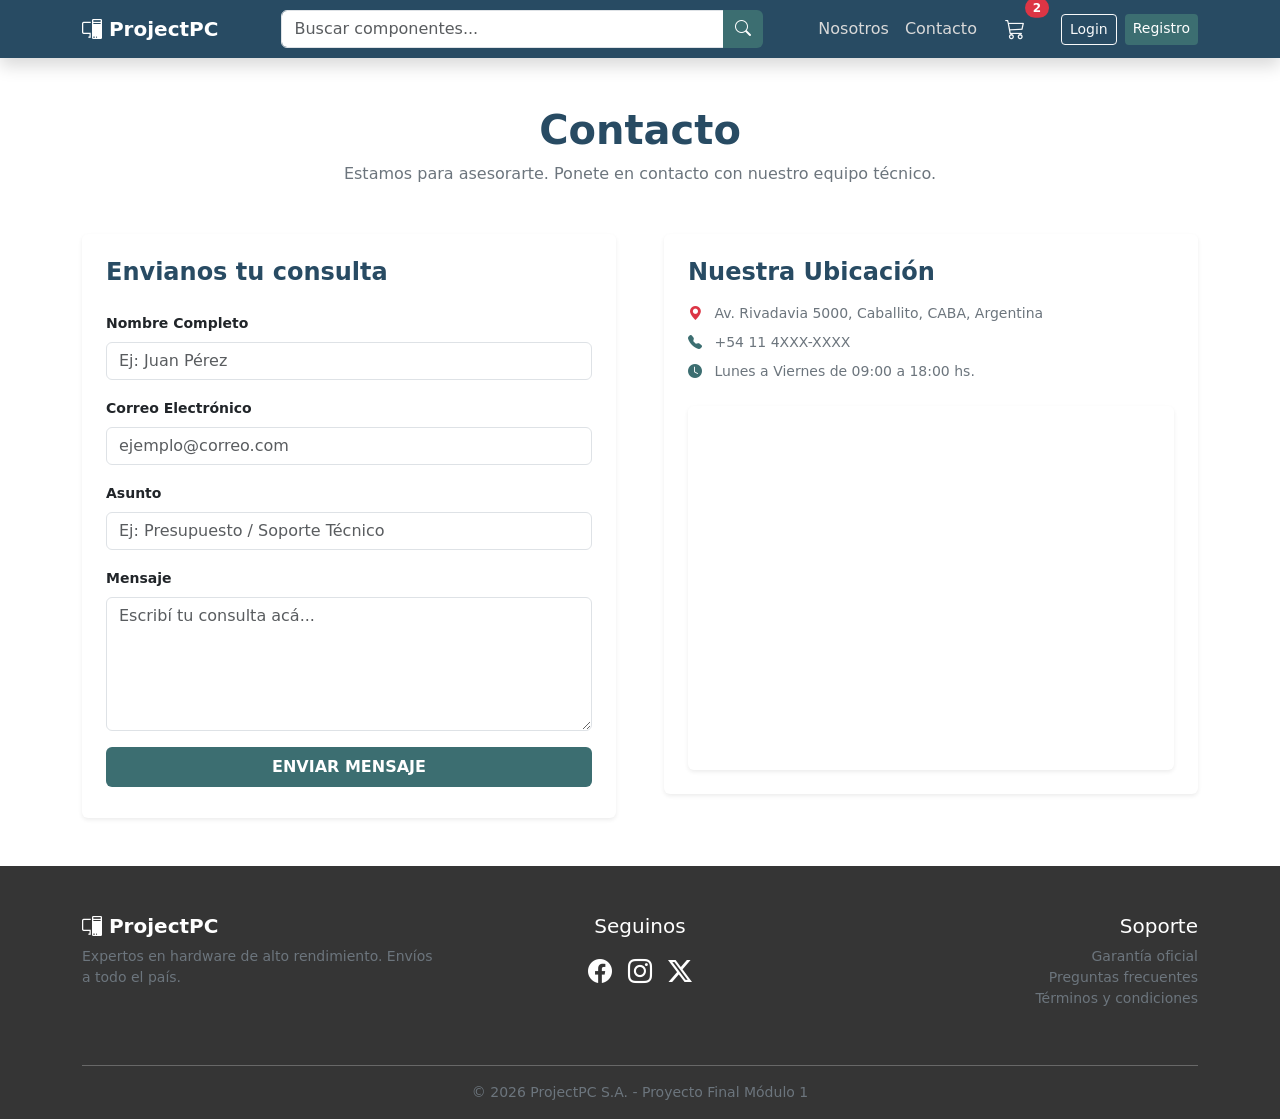
<file: pages/contacto.html>
<!DOCTYPE html>
<html lang="es">
<head>
    <meta charset="UTF-8">
    <meta name="viewport" content="width=device-width, initial-scale=1.0">
    <title>Contacto - Project PC</title>
    <link rel="icon" type="image/svg" sizes="32x32" href="../assets/pc-display.svg">
    <link href="https://cdn.jsdelivr.net/npm/bootstrap@5.3.3/dist/css/bootstrap.min.css" rel="stylesheet">
    <link href="https://cdn.jsdelivr.net/npm/bootstrap-icons/font/bootstrap-icons.css" rel="stylesheet">
    <link href="../css/global.css" rel="stylesheet">
</head>
<body>
    <header>
        <nav class="navbar navbar-expand-lg navbar-dark bg-primary-custom sticky-top shadow">
            <div class="container">
                <a class="navbar-brand fw-bold" href="../index.html">
                    <i class="bi bi-pc-display"></i> ProjectPC
                </a>

                <button class="navbar-toggler" type="button" data-bs-toggle="collapse" data-bs-target="#navbarContent">
                    <span class="navbar-toggler-icon"></span>
                </button>

                <div class="collapse navbar-collapse" id="navbarContent">
                    <form class="d-flex mx-auto my-2 my-lg-0 w-50">
                        <div class="input-group">
                            <input type="search" class="form-control" placeholder="Buscar componentes..." aria-label="Search">
                            <button class="btn btn-support" type="submit">
                                <i class="bi bi-search"></i>
                            </button>
                        </div>
                    </form>

                    <ul class="navbar-nav align-items-center">
                        <li class="nav-item">
                            <a class="nav-link" href="../pages/error404.html">Nosotros</a>
                        </li>
                        <li class="nav-item">
                            <a class="nav-link" href="../pages/contacto.html">Contacto</a>
                        </li>
                        <li class="nav-item px-2">
                            <a href="../pages/detalle-carrito.html" class="btn btn-outline-light position-relative border-0">
                                <i class="bi bi-cart3 fs-5"></i>
                                <span class="position-absolute top-0 start-100 translate-middle badge rounded-pill bg-danger">2</span>
                            </a>
                        </li>
                        <li class="nav-item d-flex gap-2 ms-lg-3">
                            <button class="btn btn-sm btn-outline-light" data-bs-toggle="modal" data-bs-target="#loginModal">
                            Login
                    </button>
                            <a href="../pages/registro.html" class="btn btn-sm btn-support">Registro</a>
                        </li>
                    </ul>
                </div>
            </div>
        </nav>
        <!-- Modal login -->
        <div class="modal fade"
            id="loginModal"
            tabindex="-1"
            aria-labelledby="loginModalLabel"
            aria-hidden="true">
            <div class="modal-dialog">
                <div class="modal-content">
                    <!-- Modal header -->
                    <div class="modal-header">
                        <h5 class="modal-title" id="loginModalLabel">
                            Iniciar Sesión
                        </h5>
                        <button type="button"
                                class="btn-close"
                                data-bs-dismiss="modal"
                                aria-label="Close">
                        </button>
                    </div>
                    <!-- Modal body -->
                    <div class="modal-body">
                        <form>
                            <!-- Email -->
                            <div class="mb-3">
                                <label class="form-label">
                                    Correo electrónico
                                </label>
                                <input type="email"
                                    class="form-control"
                                    placeholder="Ingrese su email">
                            </div>
                            <!-- Contraseña -->
                            <div class="mb-3">
                                <label class="form-label">
                                    Contraseña
                                </label>
                                <input type="password"
                                    class="form-control"
                                    placeholder="Ingrese su contraseña">
                            </div>
                            <!-- Boton -->
                            <button 
                                    href="pages/pagina-registro.html"
                                    class="btn btn-support w-100">
                                Ingresar
                            </button>
                        </form>
                    </div>
                </div>
            </div>
        </div>
    </header>
    <main class="container my-5">
        <header class="text-center mb-5">
            <h1 class="fw-bold font-heading" style="color: var(--primary-color);">Contacto</h1>
            <p class="text-secondary">Estamos para asesorarte. Ponete en contacto con nuestro equipo técnico.</p>
        </header>

        <div class="row g-5">
            <section class="col-12 col-lg-6">
                <div class="card p-4 shadow-sm border-0 h-100">
                    <h2 class="fs-4 fw-bold mb-4 font-heading" style="color: var(--primary-color);">Envianos tu consulta</h2>
                    <form action="#" method="POST">
                        <div class="mb-3">
                            <label for="nombre" class="form-label small fw-semibold">Nombre Completo</label>
                            <input type="text" class="form-control" id="nombre" placeholder="Ej: Juan Pérez" required>
                        </div>
                        <div class="mb-3">
                            <label for="email" class="form-label small fw-semibold">Correo Electrónico</label>
                            <input type="email" class="form-control" id="email" placeholder="ejemplo@correo.com" required>
                        </div>
                        <div class="mb-3">
                            <label for="asunto" class="form-label small fw-semibold">Asunto</label>
                            <input type="text" class="form-control" id="asunto" placeholder="Ej: Presupuesto / Soporte Técnico" required>
                        </div>
                        <div class="mb-3">
                            <label for="mensaje" class="form-label small fw-semibold">Mensaje</label>
                            <textarea class="form-control" id="mensaje" rows="5" placeholder="Escribí tu consulta acá..." required></textarea>
                        </div>
                        <button type="submit" class="btn btn-support w-100 py-2 text-uppercase fw-bold tracking-wide">Enviar Mensaje</button>
                    </form>
                </div>
            </section>

            <section class="col-12 col-lg-6 d-flex flex-column justify-content-between">
                <div class="card p-4 shadow-sm border-0 mb-4 flex-grow-1">
                    <h2 class="fs-4 fw-bold mb-3 font-heading" style="color: var(--primary-color);">Nuestra Ubicación</h2>
                    
                    <ul class="list-unstyled mb-4 small text-secondary">
                        <li class="mb-2"><i class="bi bi-geo-alt-fill text-danger me-2"></i> Av. Rivadavia 5000, Caballito, CABA, Argentina</li>
                        <li class="mb-2"><i class="bi bi-telephone-fill me-2" style="color: var(--support-color);"></i> +54 11 4XXX-XXXX</li>
                        <li><i class="bi bi-clock-fill me-2" style="color: var(--support-color);"></i> Lunes a Viernes de 09:00 a 18:00 hs.</li>
                    </ul>

                    <div class="ratio ratio-4x3 rounded overflow-hidden shadow-sm">
                        <iframe 
                            src="https://www.google.com/maps/embed?pb=!11m18!1m12!1m3!1d3283.845724510493!2d-58.43265552341499!3d-34.60806495772658!2m3!1f0!2f0!3f0!3m2!1i1024!2i768!4f13.1!3m3!1m2!1s0x95bcca4309bc0a8f%3A0x6bcfd35b91b94d18!2sAv.%20Rivadavia%205000%2C%20C1424%20CABA!5e0!3m2!1ses-419!2sar!4v1716660000000!5m2!1ses-419!2sar" 
                            style="border:0;" 
                            allowfullscreen="" 
                            loading="lazy" 
                            referrerpolicy="no-referrer-when-downgrade">
                        </iframe>
                    </div>
                </div>
            </section>
        </div>
    </main>

    <footer class="bg-terciary-custom text-white pt-5 pb-3">
        <div class="container">
            <div class="row">
                <div class="col-12 col-md-4 footer-column text-center text-md-start">
                    <h5 class="fw-bold"><i class="bi bi-pc-display"></i> ProjectPC</h5>
                    <p class="small text-secondary">Expertos en hardware de alto rendimiento. Envíos a todo el país.</p>
                </div>
                <div class="col-12 col-md-4 footer-column text-center">
                    <h5 class="mb-3">Seguinos</h5>
                    <div class="d-flex justify-content-center gap-3">
                        <a href="#" class="text-white fs-4"><i class="bi bi-facebook"></i></a>
                        <a href="#" class="text-white fs-4"><i class="bi bi-instagram"></i></a>
                        <a href="#" class="text-white fs-4"><i class="bi bi-twitter-x"></i></a>
                    </div>
                </div>
                <div class="col-12 col-md-4 footer-column text-center text-md-end">
                    <h5>Soporte</h5>
                    <ul class="list-unstyled small text-secondary">
                        <li>Garantía oficial</li>
                        <li>Preguntas frecuentes</li>
                        <li>Términos y condiciones</li>
                    </ul>
                </div>
            </div>
            <hr class="bg-secondary">
            <div class="text-center">
                <p class="small mb-0 text-secondary">&copy; 2026 ProjectPC S.A. - Proyecto Final Módulo 1</p>
            </div>
        </div>
    </footer>

    <script src="https://cdn.jsdelivr.net/npm/bootstrap@5.3.3/dist/js/bootstrap.bundle.min.js"></script>
</body>
</html>
</file>
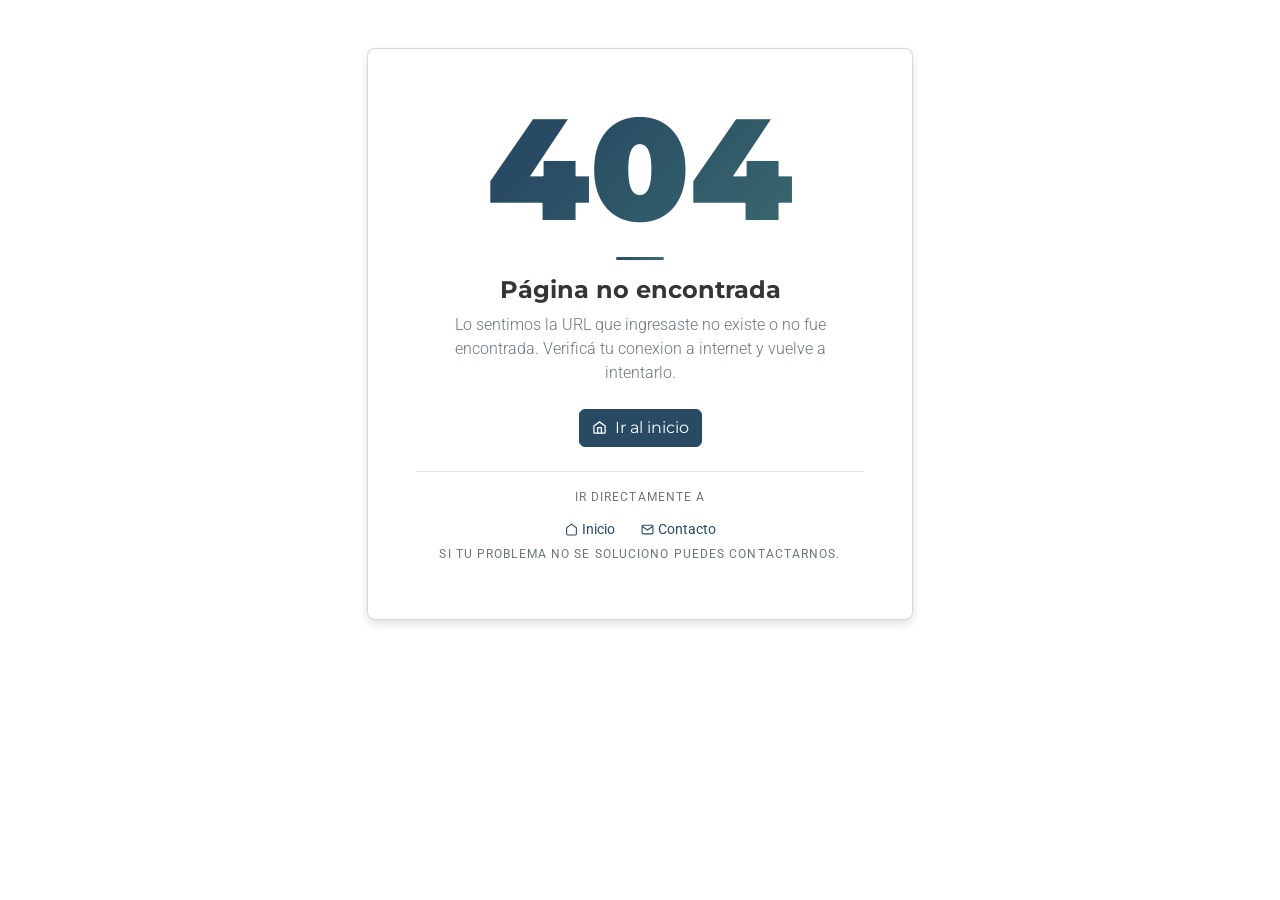
<file: pages/error404.html>
<!DOCTYPE html>
<html lang="es">
<head>
    <meta charset="UTF-8">
    <meta name="viewport" content="width=device-width, initial-scale=1.0">
    <title>ERROR 404</title>
    <link rel="icon" type="image/svg" sizes="32x32" href="../assets/pc-display.svg">
    <link href="https://cdn.jsdelivr.net/npm/bootstrap@5.3.3/dist/css/bootstrap.min.css" rel="stylesheet">
    <link href="https://cdn.jsdelivr.net/npm/bootstrap-icons/font/bootstrap-icons.css" rel="stylesheet">
    <link rel="preconnect" href="https://fonts.googleapis.com">
<link rel="preconnect" href="https://fonts.gstatic.com" crossorigin>
<link href="https://fonts.googleapis.com/css2?family=Montserrat:wght@700;900&family=Roboto:wght@300;400&display=swap" rel="stylesheet">
    <link rel="stylesheet" href="../css/error404.css">
</head>
<body>
<main class="flex-grow-1 d-flex align-items-center py-5">
    <div class="container">
    <div class="row justify-content-center">
        
        <div class="col-12 col-md-10 col-lg-6">
        <div class="error-card bg-white text-center border rounded-3 p-4 p-md-5">
            <div class="error-number">404</div>
            <div class="divider mx-auto my-3"></div>
            <h1 class="heading fw-bold fs-4 mb-2">Página no encontrada</h1>
            <p class="fw-light text-secondary mb-4 px-md-3">
            Lo sentimos la URL que ingresaste no existe o no fue encontrada.
            Verificá tu conexion a internet y vuelve a intentarlo.
            </p>

            <!-- boton -->
            <div class="d-flex flex-column flex-sm-row justify-content-center gap-3 mb-4">
            <a href="../index.html" class="btn btn-brand d-inline-flex align-items-center justify-content-center gap-2">
                <svg xmlns="http://www.w3.org/2000/svg" width="15" height="15" viewBox="0 0 24 24" fill="none" stroke="currentColor" stroke-width="2" stroke-linecap="round" stroke-linejoin="round">
                <path d="M3 9.5L12 3l9 6.5V20a1 1 0 0 1-1 1H4a1 1 0 0 1-1-1z"/>
                <polyline points="9 21 9 12 15 12 15 21"/>
                </svg>
                Ir al inicio
            </a>
            </div>

            <!-- links -->
            <div class="border-top pt-3">
            <p class="text-uppercase text-secondary mb-2" style="font-size:.75rem; letter-spacing:1.1px;">Ir directamente a</p>
            <div class="d-flex flex-wrap justify-content-center gap-2">
                <a href="../index.html" class="btn btn-sm btn-quick-link d-inline-flex align-items-center gap-1">
                <svg width="13" height="13" viewBox="0 0 24 24" fill="none" stroke="currentColor" stroke-width="2">
                    <path d="M3 9l9-7 9 7v11a2 2 0 0 1-2 2H5a2 2 0 0 1-2-2z"/>
                </svg>
                Inicio
                </a>
                <a href="../pages/contacto.html" class="btn btn-sm btn-quick-link d-inline-flex align-items-center gap-1">
                <svg width="13" height="13" viewBox="0 0 24 24" fill="none" stroke="currentColor" stroke-width="2">
                    <path d="M4 4h16c1.1 0 2 .9 2 2v12c0 1.1-.9 2-2 2H4c-1.1 0-2-.9-2-2V6c0-1.1.9-2 2-2z"/>
                    <polyline points="22,6 12,13 2,6"/>
                </svg>
                Contacto
                </a>
            </div>
                <p class="text-uppercase text-secondary mb-2" style="font-size:.75rem; letter-spacing:1.1px;">si tu problema no se soluciono puedes contactarnos.</p>
            </div>
        </div>
        </div>
    </div>
    </div>
</main>
<script src="https://cdnjs.cloudflare.com/ajax/libs/bootstrap/5.3.2/js/bootstrap.bundle.min.js"></script>
</body>
</html>
</file>
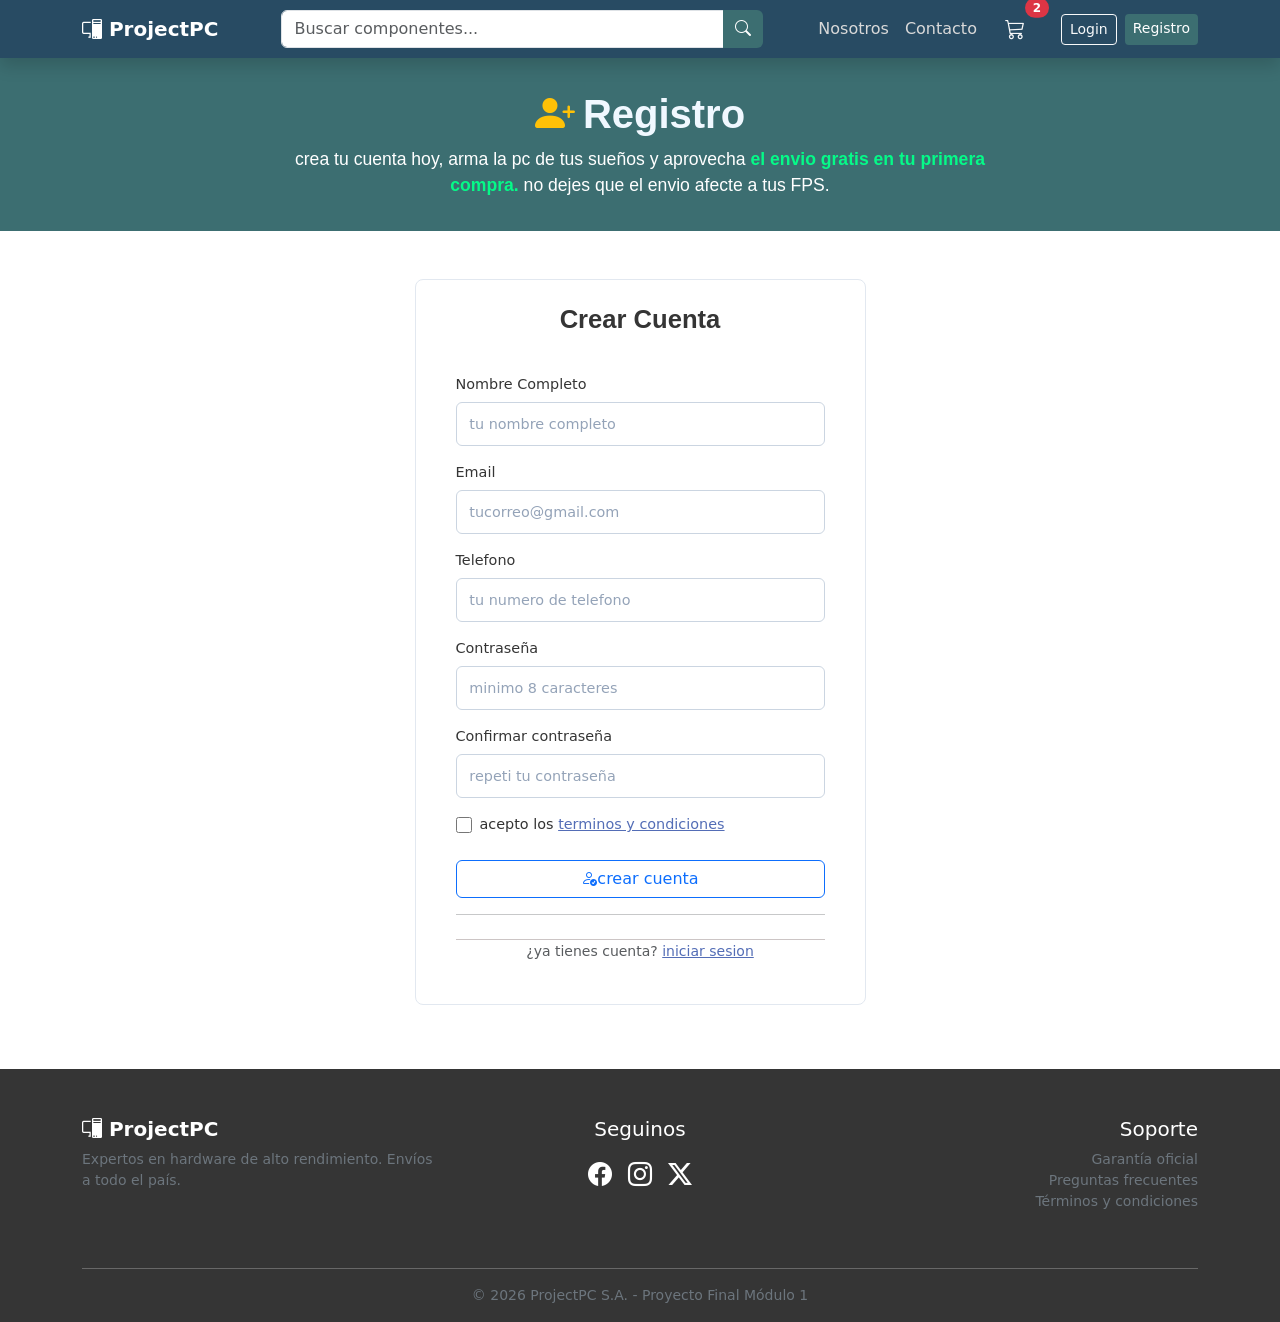
<file: pages/registro.html>
<!DOCTYPE html>
<html lang="en">
<head>
    <meta charset="UTF-8">
    <meta name="viewport" content="width=device-width, initial-scale=1.0">
    <title>Registrate</title>
    <link rel="icon" type="image/svg" sizes="32x32" href="../assets/pc-display.svg">
    <link href="https://cdn.jsdelivr.net/npm/bootstrap@5.3.8/dist/css/bootstrap.min.css" rel="stylesheet" integrity="sha384-sRIl4kxILFvY47J16cr9ZwB07vP4J8+LH7qKQnuqkuIAvNWLzeN8tE5YBujZqJLB" 
    crossorigin="anonymous">
    <link rel="stylesheet" href="https://cdn.jsdelivr.net/npm/bootstrap-icons@1.13.1/font/bootstrap-icons.min.css">
    <link rel="stylesheet" href="../css/registro.css">

</head>
<body>
<header>
    <nav class="navbar navbar-expand-lg navbar-dark bg-primary-custom sticky-top shadow">
        <div class="container">
            <a class="navbar-brand fw-bold" href="../index.html">
                <i class="bi bi-pc-display"></i> ProjectPC
            </a>

            <button class="navbar-toggler" type="button" data-bs-toggle="collapse" data-bs-target="#navbarContent">
                <span class="navbar-toggler-icon"></span>
            </button>

            <div class="collapse navbar-collapse" id="navbarContent">
                <form class="d-flex mx-auto my-2 my-lg-0 w-50">
                    <div class="input-group">
                        <input type="search" class="form-control" placeholder="Buscar componentes..." aria-label="Search">
                        <button class="btn btn-support" type="submit">
                            <i class="bi bi-search"></i>
                        </button>
                    </div>
                </form>

                <ul class="navbar-nav align-items-center">
                    <li class="nav-item">
                        <a class="nav-link" href="../pages/error404.html">Nosotros</a>
                    </li>
                    <li class="nav-item">
                        <a class="nav-link" href="../pages/contacto.html">Contacto</a>
                    </li>
                    <li class="nav-item px-2">
                        <a href="../pages/detalle-carrito.html" class="btn btn-outline-light position-relative border-0">
                            <i class="bi bi-cart3 fs-5"></i>
                            <span class="position-absolute top-0 start-100 translate-middle badge rounded-pill bg-danger">2</span>
                        </a>
                    </li>
                    <li class="nav-item d-flex gap-2 ms-lg-3">
                        <button class="btn btn-sm btn-outline-light" data-bs-toggle="modal" data-bs-target="#loginModal">
                          Login
                   </button>
                        <a href="../pages/registro.html" class="btn btn-sm btn-support">Registro</a>
                    </li>
                </ul>
            </div>
        </div>
    </nav>
    <!-- Modal login -->
    <div class="modal fade"
        id="loginModal"
        tabindex="-1"
        aria-labelledby="loginModalLabel"
        aria-hidden="true">
        <div class="modal-dialog">
            <div class="modal-content">
                <!-- Modal header -->
                <div class="modal-header">
                    <h5 class="modal-title" id="loginModalLabel">
                        Iniciar Sesión
                    </h5>
                    <button type="button"
                            class="btn-close"
                            data-bs-dismiss="modal"
                            aria-label="Close">
                    </button>
                </div>
                <!-- Modal body -->
                <div class="modal-body">
                    <form>
                        <!-- Email -->
                        <div class="mb-3">
                            <label class="form-label">
                                Correo electrónico
                            </label>
                            <input type="email"
                                class="form-control"
                                placeholder="Ingrese su email">
                        </div>
                        <!-- Contraseña -->
                        <div class="mb-3">
                            <label class="form-label">
                                Contraseña
                            </label>
                            <input type="password"
                                class="form-control"
                                placeholder="Ingrese su contraseña">
                        </div>
                        <!-- Boton -->
                        <button 
                                href="pages/pagina-registro.html"
                                class="btn btn-support w-100">
                            Ingresar
                        </button>
                    </form>
                </div>
            </div>
        </div>
    </div>
</header>
    <main>
    <!-- HERO DE LA PAGINA -->
    <div class="page-hero">
        <div class="container">
            <h1 class="hero-title"><i class="bi bi-person-plus-fill text-warning me-2"></i>Registro</h1>
            <p class="hero-subtitle">crea tu cuenta hoy, arma la pc de tus sueños y aprovecha <span> el envio gratis en tu primera compra.</span> no dejes que el envio afecte a tus FPS.</p>
        </div>
    </div>
    <!-- FORMULARIO DE REGISTRO -->
    <div class="container container-form-custom mt-5">
        <div class="row justify-content-center">
            <div class=" col-12 col-md-8 col-lg-5">
                <div class="card registro-card p-4 mx-auto">
                    <div class="text-center card-header-custom text-black mb-4">
                        <h3 class="mb-0 fw-bold">Crear Cuenta</h3>
                    </div>
                    <div class="card-body">
                        <form>
                            <div class="mb-3 form-group-custom">
                                <label class="form-label-custom">Nombre Completo</label>
                                <input type="text" class="form-control-custom" placeholder="tu nombre completo">
                            </div>
                            <div class="mb-3">
                                <label class="form-label-custom">Email</label>
                                <input type="text" class="form-control-custom" placeholder="tucorreo@gmail.com">
                            </div>
                            <div class="mb-3">
                                <label class="form-label-custom">Telefono</label>
                                <input type="tel" class="form-control-custom" placeholder="tu numero de telefono">
                            </div>
                            <div class="mb-3">
                                <label class="form-label-custom">Contraseña</label>
                                <input type="password" class="form-control-custom" placeholder="minimo 8 caracteres">
                            </div>
                            <div class="mb-3">
                                <label class="form-label-custom">Confirmar contraseña</label>
                                <input type="password" class="form-control-custom" placeholder="repeti tu contraseña">
                            </div>
                            <div class="mb-4 form-check-custom">
                                <input type="checkbox" class="form-check-input-custom" id="terminos" required>
                                <label class="form-check-label-custom" for="terminos">acepto los <a href="../pages/error404.html" class="link-highlight">terminos y condiciones</a></label>
                            </div>

                            <button type="submit" class="btn btn-outline-primary w-100"><i class="bi bi-person-check"></i>crear cuenta</button>
                        </form>
                        <hr>
                            <div class="divider-custom text-center curent-account">
                                    <span class="small text-muted mb-0">¿ya tienes cuenta? <a href="" class="link-highlight">iniciar sesion</a></span>
                                </div>
                            
                    </div>
                </div>
            </div>
        </div>
    </div>
    </main>
        <footer class="bg-terciary-custom text-white pt-5 pb-3">
        <div class="container">
            <div class="row">
                <div class="col-12 col-md-4 footer-column text-center text-md-start">
                    <h5 class="fw-bold"><i class="bi bi-pc-display"></i> ProjectPC</h5>
                    <p class="small text-secondary">Expertos en hardware de alto rendimiento. Envíos a todo el país.</p>
                </div>

                <div class="col-12 col-md-4 footer-column text-center">
                    <h5 class="mb-3">Seguinos</h5>
                    <div class="d-flex justify-content-center gap-3">
                        <a href="#" class="text-white fs-4"><i class="bi bi-facebook"></i></a>
                        <a href="#" class="text-white fs-4"><i class="bi bi-instagram"></i></a>
                        <a href="#" class="text-white fs-4"><i class="bi bi-twitter-x"></i></a>
                    </div>
                </div>

                <div class="col-12 col-md-4 footer-column text-center text-md-end">
                    <h5>Soporte</h5>
                    <ul class="list-unstyled small text-secondary">
                        <li>Garantía oficial</li>
                        <li>Preguntas frecuentes</li>
                        <li>Términos y condiciones</li>
                    </ul>
                </div>
            </div>
            <hr class="bg-secondary">
            <div class="text-center">
                <p class="small mb-0 text-secondary">&copy; 2026 ProjectPC S.A. - Proyecto Final Módulo 1</p>
            </div>
        </div>
    </footer>
    <script src="https://cdn.jsdelivr.net/npm/bootstrap@5.3.8/dist/js/bootstrap.bundle.min.js" integrity="sha384-FKyoEForCGlyvwx9Hj09JcYn3nv7wiPVlz7YYwJrWVcXK/BmnVDxM+D2scQbITxI" crossorigin="anonymous"></script>
</body>
</html>
</file>
<file: css/global.css>
:root{
    /* Colores */
    --primary-color: #284b63;
    --secondary-color: #d9d9d9;
    --terciary-color: #353535;
    --support-color: #3c6e71;
    --background-color: #ffffff;
    
    /* Tipografía */
    --main-font: 'Roboto', sans-serif; /* Sugerida para tecnología */
    --heading-font: 'Montserrat', sans-serif; /* Sugerida para títulos */
    
    /* Espaciado y bordes */
    --border-radius-sm: 4px;
    --border-radius-lg: 12px;
    --shadow-sm: 0 2px 4px rgba(0,0,0,0.1);
    --shadow-md: 0 4px 8px rgba(0,0,0,0.15);
}

body {
    background-color: var(--background-color);
    display: flex;
    flex-direction: column;
    min-height: 100vh;
}

main { flex: 1; }

/* Estilos universales de componentes */
.bg-primary-custom { background-color: var(--primary-color) !important; }
.bg-terciary-custom { background-color: var(--terciary-color) !important; }

.btn-support { 
    background-color: var(--support-color); 
    color: white; 
    border: none; 
}
.btn-support:hover { 
    background-color: #2d5254; 
    color: white; 
}

.navbar-dark .nav-link { color: var(--secondary-color); }
.navbar-dark .nav-link:hover { color: white; }

/* Footer Responsive */
.footer-column { margin-bottom: 1.5rem; }
</file>
<file: css/error404.css>
:root{
    /* Colores */
    --primary-color: #284b63;
    --secondary-color: #d9d9d9;
    --terciary-color: #353535;
    --support-color: #3c6e71;
    --background-color: #ffffff;
    
    /* Tipografía */
    --main-font: 'Roboto', sans-serif; /* Sugerida para tecnología */
    --heading-font: 'Montserrat', sans-serif; /* Sugerida para títulos */
    
    /* Espaciado y bordes */
    --border-radius-sm: 4px;
    --border-radius-lg: 12px;
    --shadow-sm: 0 2px 4px rgba(0,0,0,0.1);
    --shadow-md: 0 4px 8px rgba(0,0,0,0.15);
}

    body           { font-family: var(--main-font); color: var(--terciary-color); }
    h1, .heading   { font-family: var(--heading-font); }

    /* Card  */
    .error-card {
    border-color: var(--secondary-color) !important;
    box-shadow: 0 4px 8px rgba(0,0,0,.12);
    animation: fadeUp .6s ease both;
    }
    @keyframes fadeUp {
    from { opacity: 0; transform: translateY(20px); }
    to   { opacity: 1; transform: translateY(0); }
    }

    /*  Numero 404  */
    .error-number {
    font-family: var(--heading-font);
    font-weight: 900;
    font-size: clamp(5.5rem, 22vw, 9rem);
    line-height: 1;
    background: linear-gradient(135deg, var(--primary-color) 30%, var(--support-color));
    -webkit-background-clip: text;
    -webkit-text-fill-color: transparent;
    background-clip: text;
    animation: pulse 3s ease-in-out infinite;
    }
    @keyframes pulse {
    0%,100% { filter: drop-shadow(0 0 0 transparent); }
    50%      { filter: drop-shadow(0 6px 16px rgba(40,75,99,.2)); }
    }

    /*  Divisor  */
    .divider {
    width: 48px; height: 3px;
    background: linear-gradient(90deg, var(--primary-color), var(--support-color));
    border-radius: 99px;
    }

    /* Boton primario  */
    .btn-brand {
    background-color: var(--primary-color);
    border-color: var(--primary-color);
    color: #fff;
    font-family: var(--heading-font);
    }
    .btn-brand:hover, .btn-brand:active {
    background-color: var(--support-color);
    border-color: var(--support-color);
    color: #fff;
    }
    
    /* links  */
    .btn-quick-link { color: var(--primary-color); }
    .btn-quick-link:hover, .btn-quick-link:active { color: var(--support-color); background-color: rgba(40,75,99,.08); }
</file>
<file: css/registro.css>
:root{
    /* Colores */
    --primary-color: #284b63;
    --secondary-color: #d9d9d9;
    --terciary-color: #353535;
    --support-color: #3c6e71;
    --background-color: #ffffff;
    
    /* Tipografía */
    --main-font: 'Roboto', sans-serif; /* Sugerida para tecnología */
    --heading-font: 'Montserrat', sans-serif; /* Sugerida para títulos */
    
    /* Espaciado y bordes */
    --border-radius-sm: 4px;
    --border-radius-lg: 12px;
    --shadow-sm: 0 2px 4px rgba(0,0,0,0.1);
    --shadow-md: 0 4px 8px rgba(0,0,0,0.15);
}
* {
margin:0;
padding:0;
box-sizing:border-box;
}


body {
    background-color: var(--background-color);
    display: flex;
    flex-direction: column;
    min-height: 100vh;
}

main { flex: 1; }

/* Estilos universales de componentes */
.bg-primary-custom { background-color: var(--primary-color) !important; }
.bg-terciary-custom { background-color: var(--terciary-color) !important; }

.btn-support { 
    background-color: var(--support-color); 
    color: white; 
    border: none; 
}
.btn-support:hover { 
    background-color: #2d5254; 
    color: white; 
}

.navbar-dark .nav-link { color: var(--secondary-color);}
.navbar-dark .nav-link:hover { color: white; }

/* Footer Responsive */
.footer-column { margin-bottom: 1.5rem; }
/* HERO DE LA PAGINA */
.page-hero{
    background-color: var(--support-color);
    color:aliceblue;
    padding: 2rem 2rem 2rem;
    text-align: center;
}
.hero-title{
    font-family: var(--heading-font);
    font-size: 2.5rem;
    font-weight: 700;
    color: aliceblue;
}
.hero-title i{
    color: var(--secondary-color);
}
.hero-subtitle{
    font-family: var(--main-font);
    font-size: 1.1rem;
    color: #ffffff;
    max-width: 700px;
    margin: 0 auto;
    font-weight: 400;
}
.page-hero span{
    color:#05fa88;
    font-weight: 600;
}
/* TARJETA DE REGISTRO */
.container-form-custom{
    margin-top: -2.5rem;
    margin-bottom: 4rem;
}
.registro-card{
    background-color: var(--background-color);
    border: 1px solid #e2e8f0;
    border-radius: 8px;
    padding: 2.5rem;
}
.card-header-custom{
    margin-bottom: 1.8rem; 
}
.card-header-custom h3{
    font-family: var(--heading-font);
    font-size: 1.6rem;
    color: var(--terciary-color);
}
.form-group-custom{
    margin-bottom: 1.2rem;
}
.form-label-custom{
    display:block;
    font-size: 0.9rem;
    color: var(--terciary-color);
    margin-bottom: 0.4rem;
    font-weight: 500;
}
.form-control-custom{
    width: 100%;
    padding: 0.6rem 0.8rem;
    font-size:0.95rem;
    color: var(--terciary-color);
    background-color: #ffffff;
    border: 1px solid #cbd5e1;
    border-radius: 6px;
    transition: border-color 0.2s ease;
}
.form-control-custom:focus{
    outline: none;
    border-color:#3c6e71;
}
.form-control-custom::placeholder{
    color:#94a3b8;
    font-size: 0.9rem;
} 
/* CHECKBOX Y BOTON */
.form-check-custom{
    display: flex;
    align-items: center;
    gap: 0.5rem;
    margin-bottom: 1.5rem;
}
.form-check-input-custom{
    width: 16px;
    height: 16px;
    cursor: pointer;
}
.form-check-label-custom{
    font-size: 0.9rem;
    color: #333333;
    cursor: pointer;
}

.divider-custom{
    height: 1px;
    background-color: #ccc5c5;
    margin: 1.5rem 0;
}
.link-highlight{
    color: rgb(83, 109, 182);
    text-decoration: underline;
    font-weight: 500;
}
.link-highlight:hover{
    color:#080441;
}
.current-account{
    font-size: 0.9rem;
    color:#d9d9d9;
}
</file>
